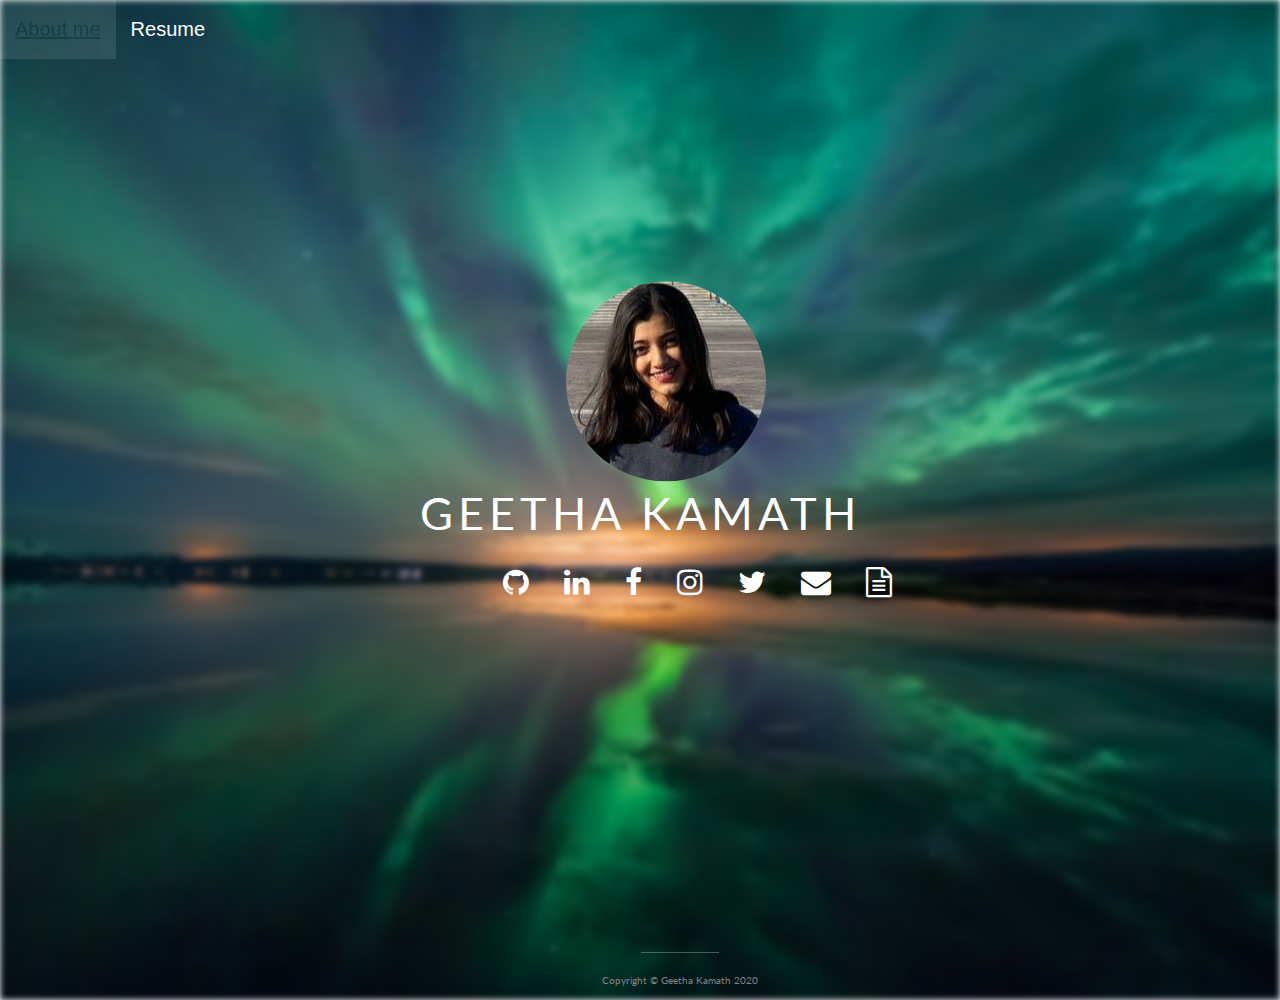
<file: index.html>
<!DOCTYPE html>
<html lang="en">
<head>
    <meta charset="UTF-8">
    <link rel="shortcut icon" href="http://www.yoursite.com/your_favicon.png" type="image/x-icon" />
    <link rel="stylesheet" type="text/css" href="static/home.css">
    <link rel="stylesheet" href="https://maxcdn.bootstrapcdn.com/bootstrap/3.3.7/css/bootstrap.min.css">
    <link rel="stylesheet" type="text/css" href="https://fonts.googleapis.com/css?family=Lato" />
    <link rel="stylesheet" href="https://cdnjs.cloudflare.com/ajax/libs/font-awesome/4.7.0/css/font-awesome.min.css">

    <script src="https://maxcdn.bootstrapcdn.com/bootstrap/3.3.7/js/bootstrap.min.js"></script>
    <title>Geetha Kamath Koteshwar</title>
</head>
<body>
    <div class="bg-image1"></div>
    <div class="navbar2">
        <a href="about.html">About me</a>
        <a href="resume.html">Resume</a> 
    </div>
    <div class="bg-text">
        <div class="circletag"> </div>
        <div>GEETHA KAMATH</div>
        <div class="navbar1">
          <a href="https://github.com/geethakamath18" target="_blank" title="Geetha's Github"><i class="fa fa-github"></i></a>
          <a href=" https://www.linkedin.com/in/geetha-kamath-k/" target="_blank" title="Geetha's LinkedIn"><i class="fa fa-linkedin"></i></a>
          <a href="https://www.facebook.com/geethak18/" target="_blank"  title="Geetha's Facebook"><i class="fa fa-facebook"></i></a>
          <a href="https://www.instagram.com/geethakamath18/" target="_blank"  title="Geetha's Instagram"><i class="fa fa-instagram"></i></a>
          <a href="https://twitter.com/geethakamath18"  target="_blank" title="Geetha's Twitter"><i class="fa fa-twitter"></i></a>
          <a href="mailto:geethakamath18@gmail.com" target="_blank" title="email Geetha"><i class="fa fa-envelope"></i></a>
          <a href="../static/GeethaKamath.pdf" target="_blank" title="resume"><i class="fa fa-file-text-o"></i></a>
        </div>
        
    </div>
<!-- IF YOU'RE READING THIS, WHY ARE YOU IN MY WEBISTE'S CODE? GOT NOTHING BETTER TO DO? REFER ME!-->
<footer>
    <hr>
    <p>Copyright &copy; Geetha Kamath 2020</p>
</footer>
</body>
</html>
</file>
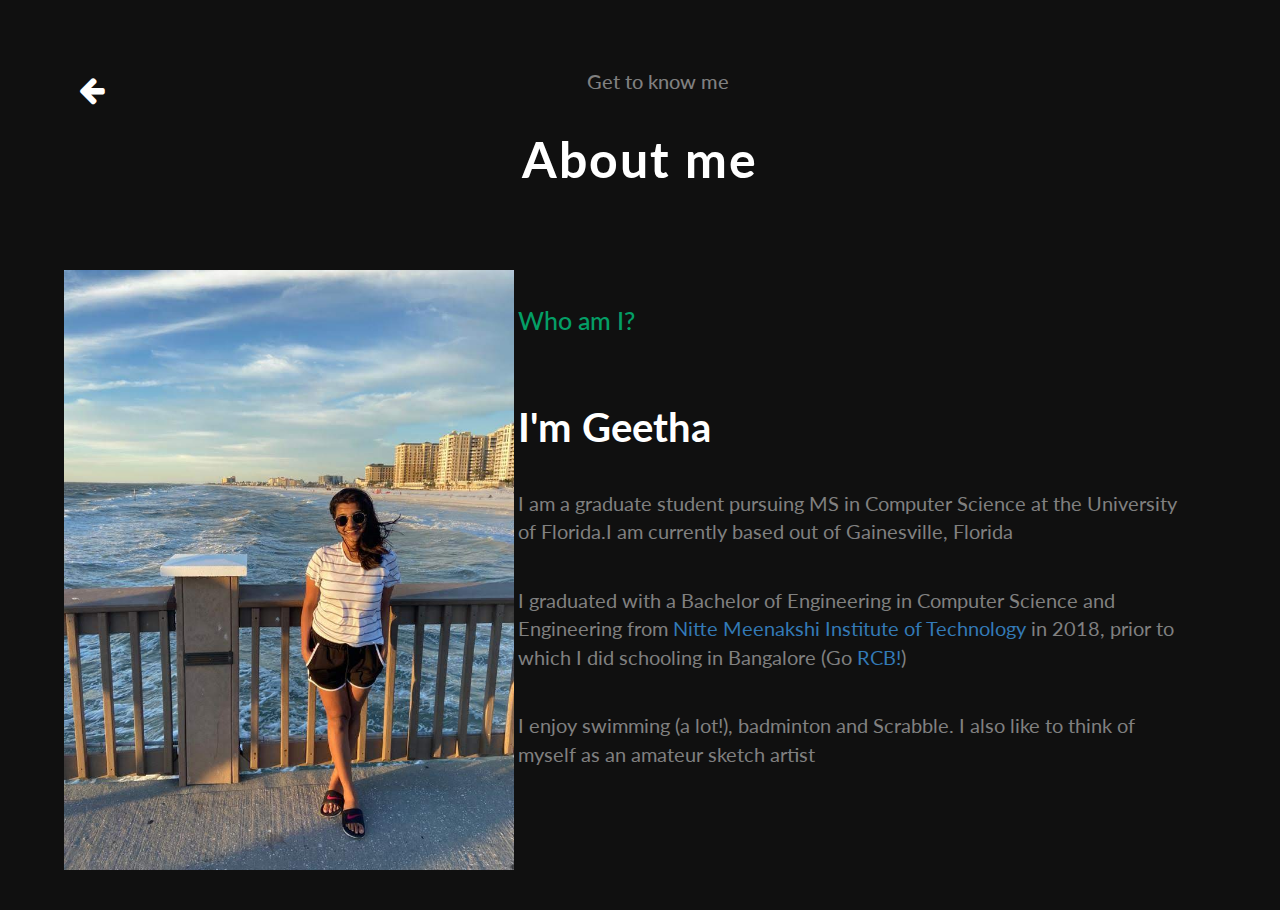
<file: about.html>
<!DOCTYPE html>
<html lang="en">
<head>
    <meta charset="UTF-8">
    <link rel="stylesheet" type="text/css" href="../static/home.css">
    <link rel="stylesheet" href="https://maxcdn.bootstrapcdn.com/bootstrap/3.3.7/css/bootstrap.min.css">
    <link rel="stylesheet" type="text/css" href="https://fonts.googleapis.com/css?family=Lato" />
    <link rel="stylesheet" href="https://cdnjs.cloudflare.com/ajax/libs/font-awesome/4.7.0/css/font-awesome.min.css">

    <script src="https://maxcdn.bootstrapcdn.com/bootstrap/3.3.7/js/bootstrap.min.js"></script>
    <title>Geetha Kamath Koteshwar</title>
</head>
<body class="bg">
    <div class="back">
        <a href="index.html"><i class="fa fa-arrow-left" aria-hidden="true"></i></a>
    </div>
    <img class="a1" src="../static/IMG-20200308-WA0003.jpg"/>
    <h6>Get to know me</h6>
    <h1>About me</h1>
    <div class="c1">
        <h2>Who am I?</h2>
        <h3>I'm Geetha</h3>
        <p>I am a graduate student pursuing MS in Computer Science at the University of Florida.I am currently based out of Gainesville, Florida</p>
        <p>I graduated with a Bachelor of Engineering in Computer Science and Engineering from <a href="https://www.nmit.ac.in/">Nitte Meenakshi Institute of Technology</a> in 2018, prior to which I did schooling in Bangalore (Go <a href="https://www.royalchallengers.com/">RCB!</a>) </p>
        <p>I enjoy swimming (a lot!), badminton and Scrabble. I also like to think of myself as an amateur sketch artist</p>
    </div>
</body>
</html>
</file>
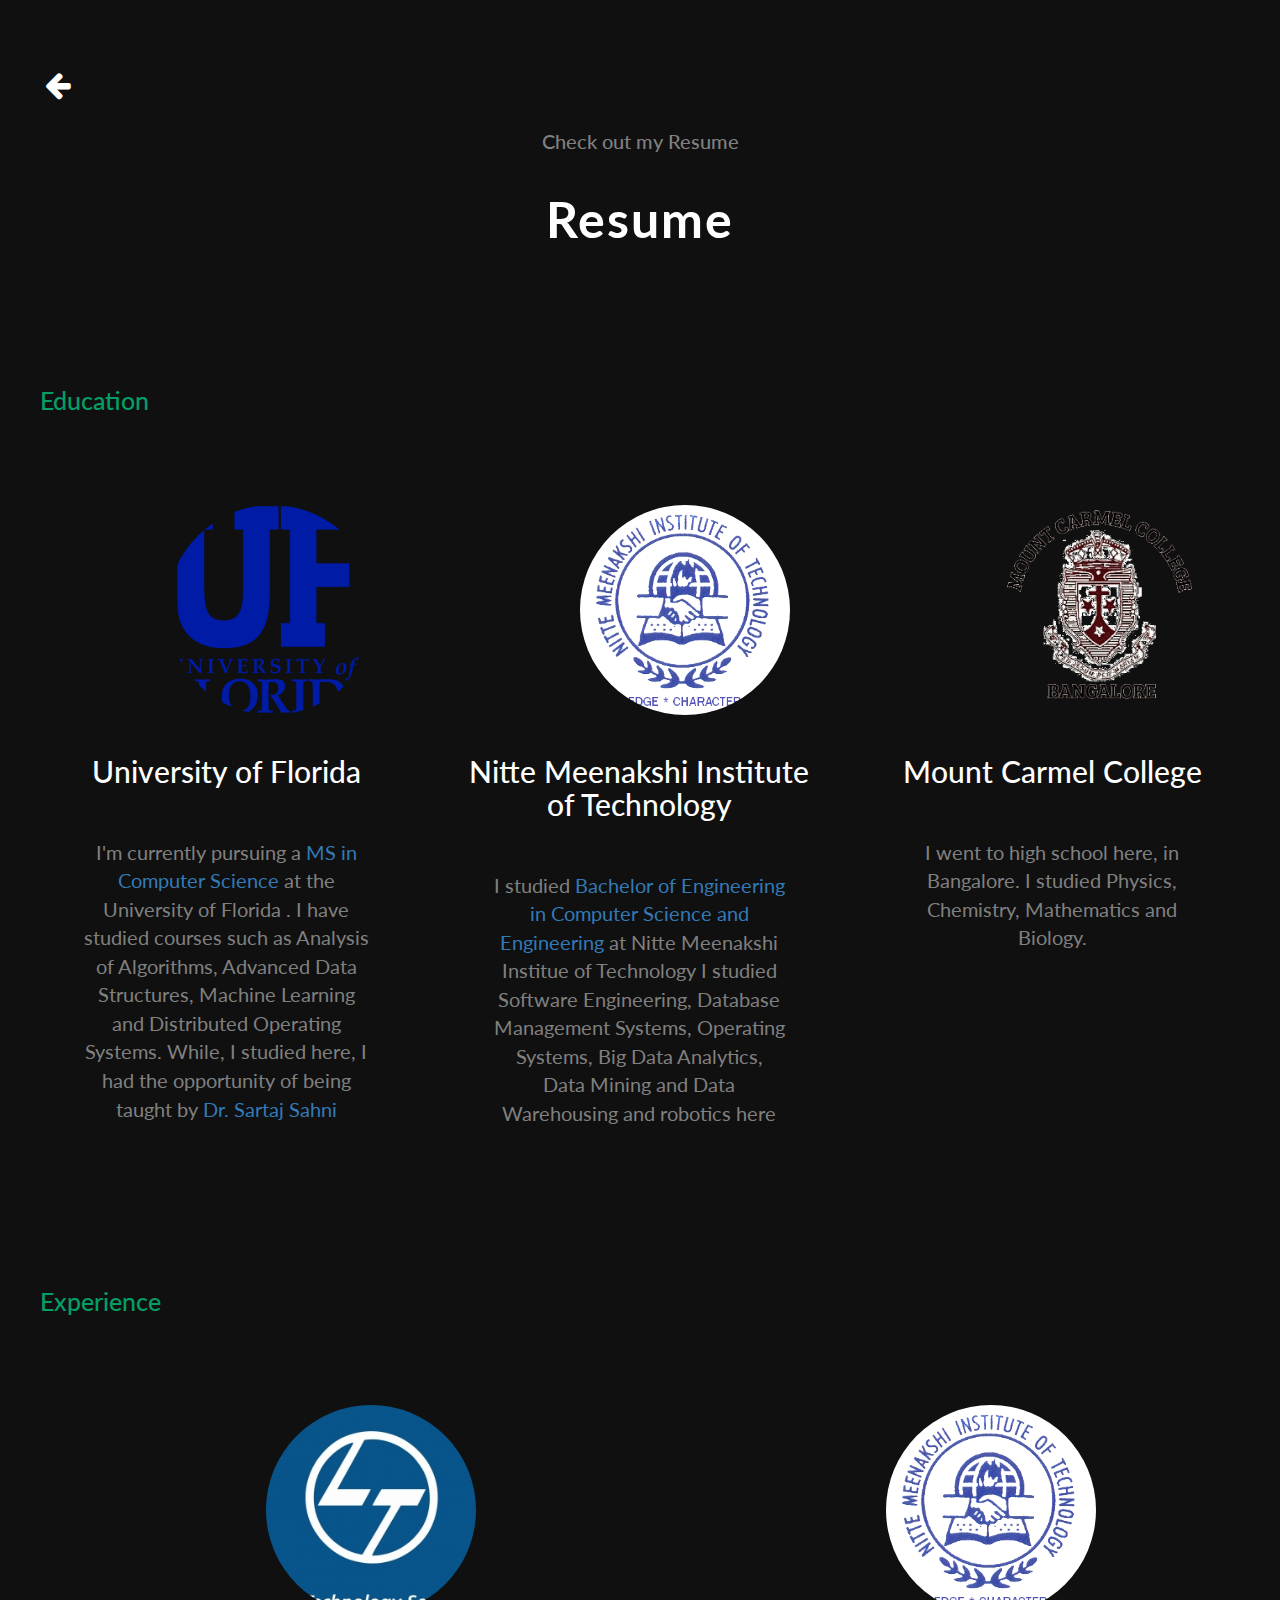
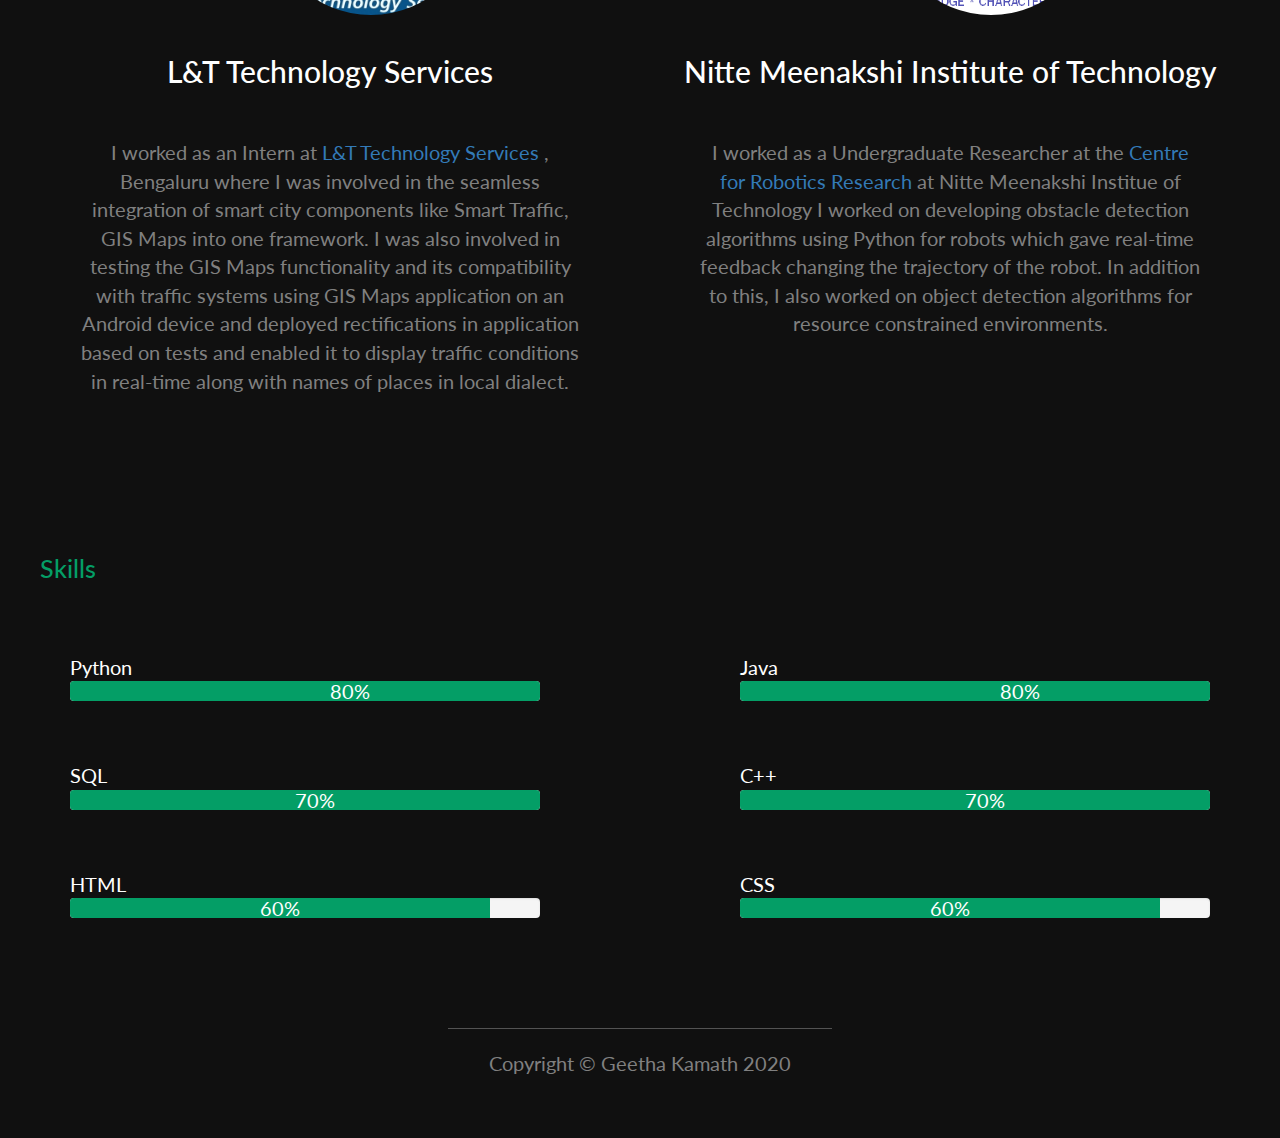
<file: resume.html>
<!DOCTYPE html>
<html lang="en">
    <head>
        <meta charset="UTF-8">
        <link rel="stylesheet" type="text/css" href="static/resume.css">
        <link rel="stylesheet" href="https://maxcdn.bootstrapcdn.com/bootstrap/3.3.7/css/bootstrap.min.css">
        <link rel="stylesheet" type="text/css" href="https://fonts.googleapis.com/css?family=Lato" />
        <link rel="stylesheet" href="https://cdnjs.cloudflare.com/ajax/libs/font-awesome/4.7.0/css/font-awesome.min.css">

        <script src="https://maxcdn.bootstrapcdn.com/bootstrap/3.3.7/js/bootstrap.min.js"></script>
        <title>Geetha Kamath Koteshwar</title>
    </head>
    <body class="bg">
        <div class="back">
            <a href="index.html"><i class="fa fa-arrow-left" aria-hidden="true"></i></a>
        </div>
        <h6>Check out my Resume</h6>
        <h1>Resume</h1>
        <div class="c2">
            <h2>Education </h2>
            <div class="c3">
                <img src="static/UF.png"/>
                <h3>University of Florida</h3>
                <p>I'm currently pursuing a <a href="https://www.cise.ufl.edu/academics/graduate/masters-program/">MS in Computer Science</a> at the University of Florida .
                    I have studied courses such as Analysis of Algorithms, Advanced Data Structures, Machine Learning and Distributed Operating Systems.
                    While, I studied here, I had the opportunity of being taught by <a href="https://en.wikipedia.org/wiki/Sartaj_Sahni">Dr. Sartaj Sahni</a> </p>
            </div>

            <div class="c3">
                    <img src="static/NMIT.png"/>
                    <h3>Nitte Meenakshi Institute of Technology</h3>
                <p>I studied <a href="https://www.nmit.ac.in/department/computer-science-be.html">Bachelor of Engineering in Computer Science and Engineering</a> at Nitte Meenakshi Institue of Technology
                    I studied Software Engineering, Database Management Systems, Operating Systems, Big Data Analytics, Data Mining and Data Warehousing and robotics here </p>
            </div>

            <div class="c3">
                <img src="static/mcc.png"/>
                <h3>Mount Carmel College</h3>
                <p>I went to high school here, in Bangalore. I studied Physics, Chemistry, Mathematics and Biology. </p>
            </div>
        </div>


        <div class="c2">
            <h2>Experience</h2>
            <div class="c4">
                <img src="static/LTTS.jpg"/>
                <h3>L&T Technology Services</h3>
                <p>I worked as an Intern at <a href="https://www.ltts.com/">L&T Technology Services </a>, Bengaluru where I was involved in the seamless integration of smart city components like Smart Traffic, GIS Maps into one framework.
                   I was also involved in testing the GIS Maps functionality and its compatibility with traffic systems using GIS Maps application on an Android device
                    and deployed rectifications in application based on tests and enabled it to display traffic conditions in real-time along with names of places in local dialect.
                </p>
            </div>

            <div class="c4">
                <img src="static/NMIT.png"/>
                <h3>Nitte Meenakshi Institute of Technology</h3>
                <p>I worked as a Undergraduate Researcher at the  <a href="https://www.nmit.ac.in/research/robotics-overview.html">Centre for Robotics Research</a> at Nitte Meenakshi Institue of Technology
                I worked on developing obstacle detection algorithms using Python for robots which gave real-time feedback changing the trajectory of the robot.
                In addition to this, I also worked on object detection algorithms for resource constrained environments.</p>
            </div>
            
        </div>


        <div class="c2">
            <h2>Skills</h2>
            <div class="c5-left">
                Python
                <div class="progress">
                    <div class="progress-bar-python">80%</div>
                </div>
            </div>
            <div class="c5-right">
                Java
                <div class="progress">
                    <div class="progress-bar-java" role="progressbar">80%</div>
                </div>
            </div>
            <div class="c5-left">
                SQL
                <div class="progress">
                    <div class="progress-bar-sql" role="progressbar">70%</div>
                </div>
            </div>
            <div class="c5-right">
                C++
                <div class="progress">
                    <div class="progress-bar-c" role="progressbar">70%</div>
                </div>
            </div>
            <div class="c5-left">
                HTML
                <div class="progress">
                    <div class="progress-bar-html" role="progressbar">60%</div>
                </div>
            </div>
            <div class="c5-right">
                CSS
                <div class="progress">
                    <div class="progress-bar-css" role="progressbar">60%</div>
                </div>
            </div>
        </div>


        <!-- <div class="c2">
            <h2>Projects</h2>
        </div>

        <div id="big-circle" class="circle big">
            <div class="circle one">Project 1</div>
            <div class="circle two">Project 2</div>
            <div class="circle three">Project 3</div>
            <div class="circle four">Project 4</div>
            <div class="circle five">Project 5</div>
            <div class="circle six">Project 6</div>
        </div> -->
    </body>
    
    <footer>
        <hr>
        <p>Copyright &copy; Geetha Kamath 2020</p>
    </footer>
</html>
</file>
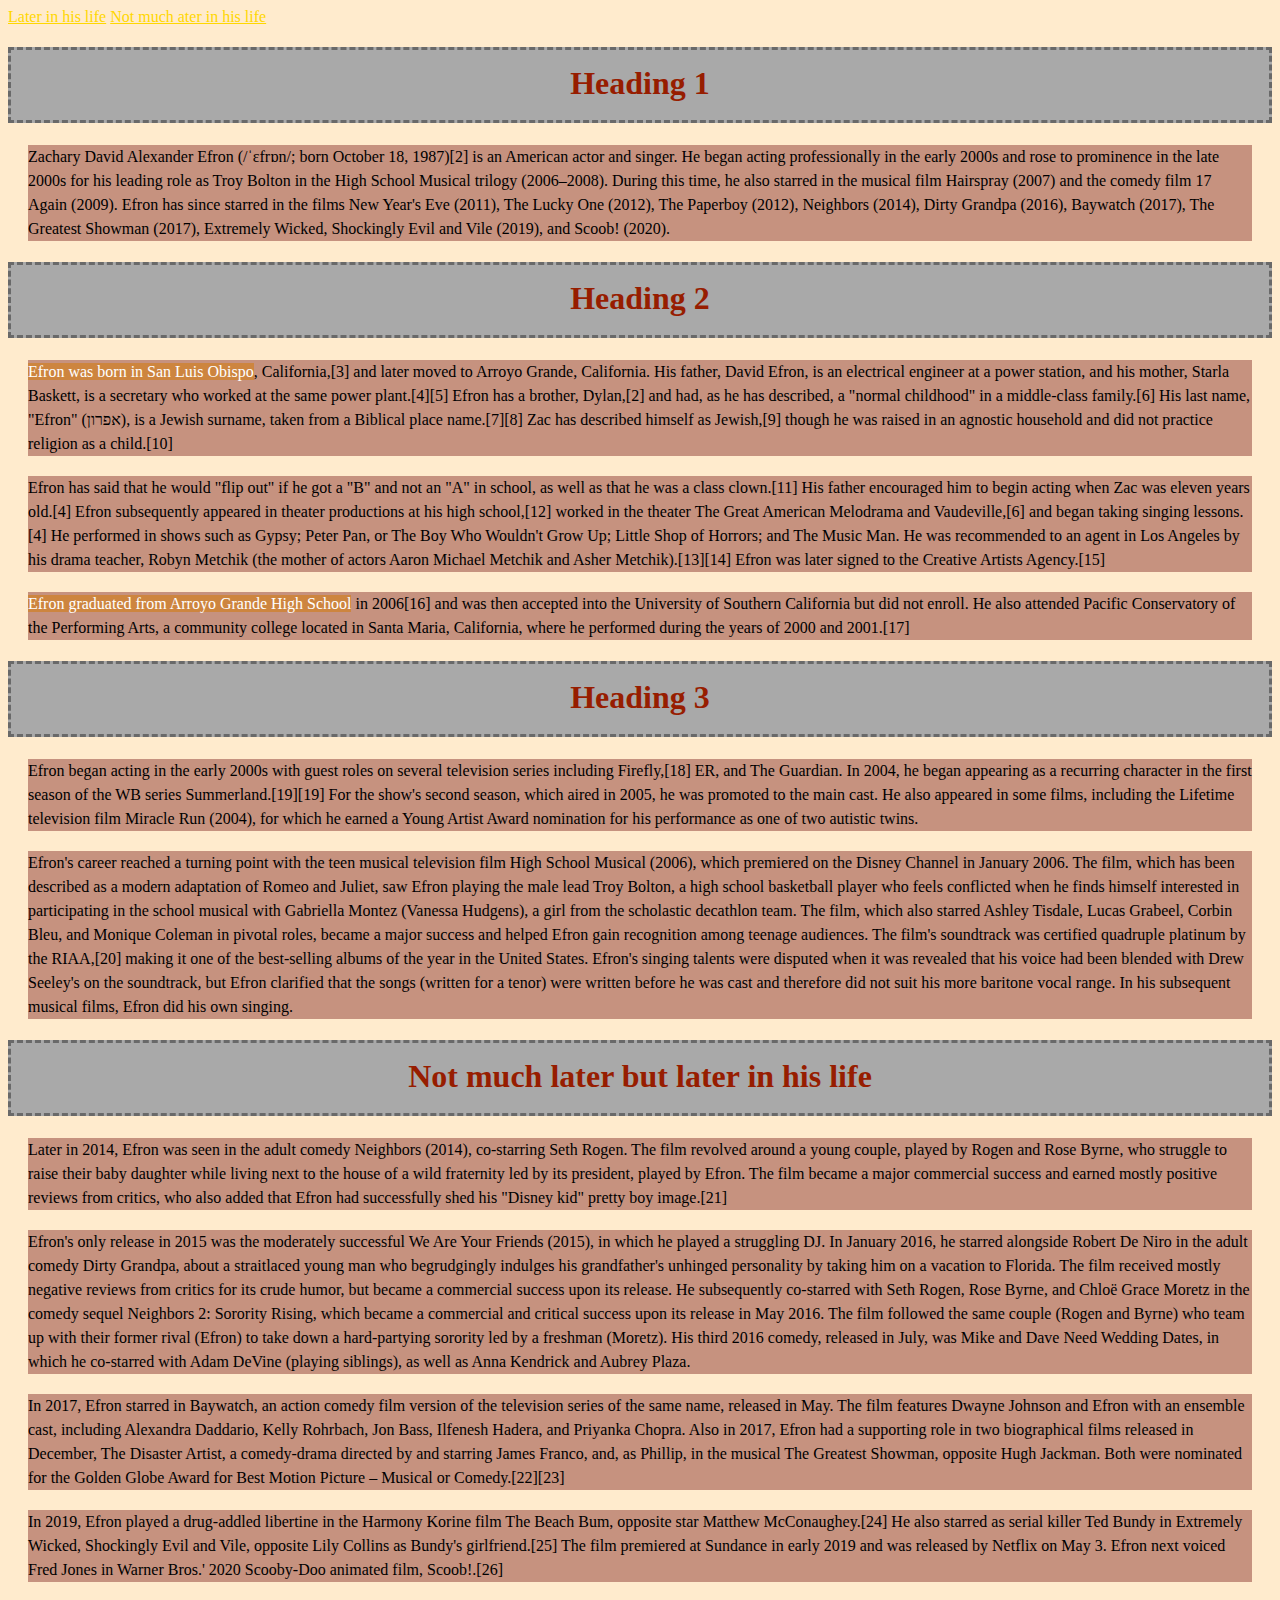
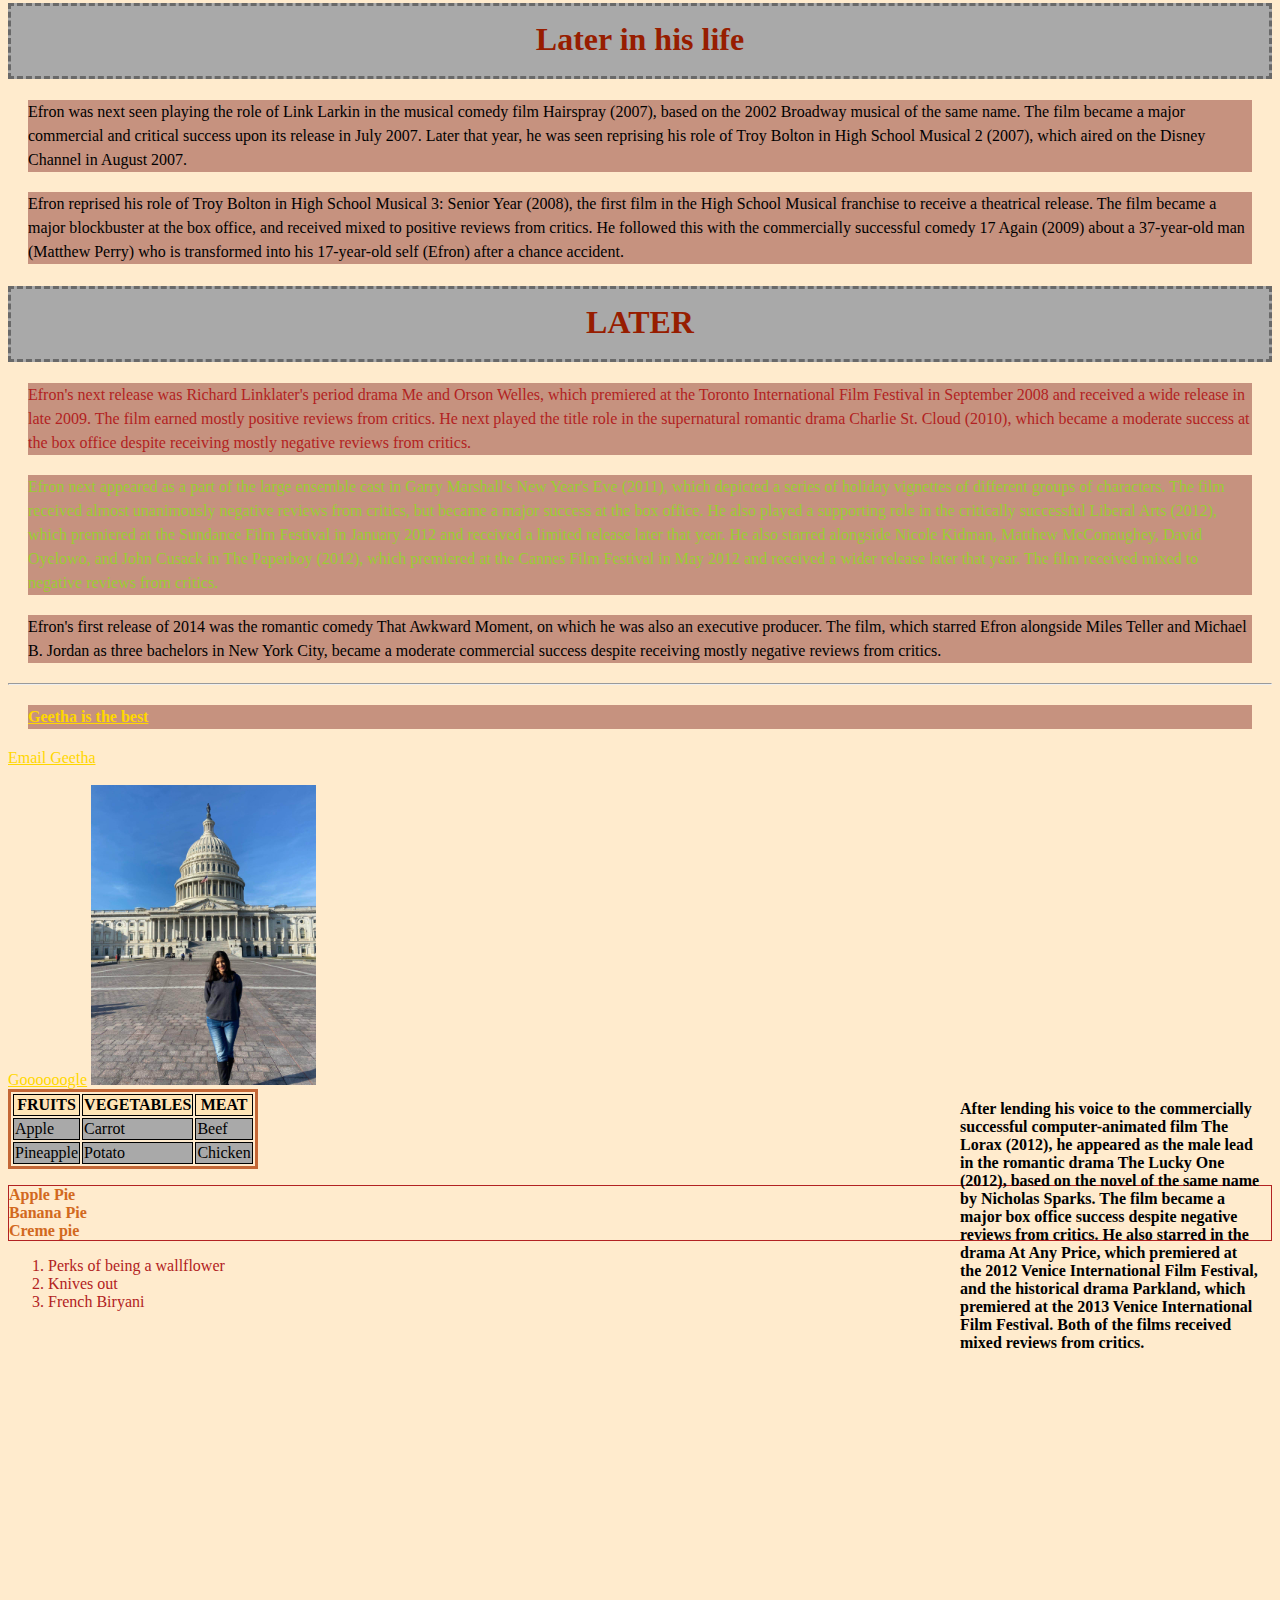
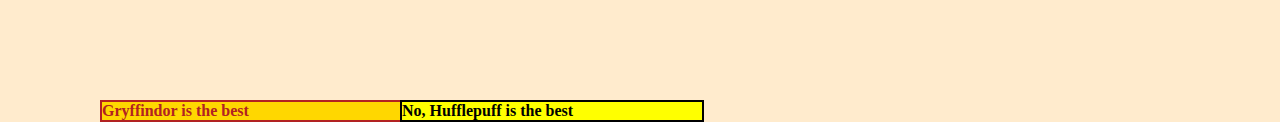
<file: trial.html>
<!DOCTYPE html>
<html lang="en">
<head>
    <title>geethaWORLD</title>
    <link rel="stylesheet" type="text/css" href="trial.css">
</head>
<a href="#later">Later in his life</a>
<a href="#nmlater">Not much ater in his life</a>
<h1>Heading 1</h1>
<p>Zachary David Alexander Efron (/ˈɛfrɒn/; born October 18, 1987)[2] is an American actor and singer. He began acting professionally in the early 2000s and rose to prominence in the late 2000s for his leading role as Troy Bolton in the High School Musical trilogy (2006–2008). During this time, he also starred in the musical film Hairspray (2007) and the comedy film 17 Again (2009). Efron has since starred in the films New Year's Eve (2011), The Lucky One (2012), The Paperboy (2012), Neighbors (2014), Dirty Grandpa (2016), Baywatch (2017), The Greatest Showman (2017), Extremely Wicked, Shockingly Evil and Vile (2019), and Scoob! (2020).</p>

<h1>Heading 2</h1>
<p><span>Efron was born in San Luis Obispo</span>, California,[3] and later moved to Arroyo Grande, California. His father, David Efron, is an electrical engineer at a power station, and his mother, Starla Baskett, is a secretary who worked at the same power plant.[4][5] Efron has a brother, Dylan,[2] and had, as he has described, a "normal childhood" in a middle-class family.[6] His last name, "Efron" (אפרון), is a Jewish surname, taken from a Biblical place name.[7][8] Zac has described himself as Jewish,[9] though he was raised in an agnostic household and did not practice religion as a child.[10]
<p>Efron has said that he would "flip out" if he got a "B" and not an "A" in school, as well as that he was a class clown.[11] His father encouraged him to begin acting when Zac was eleven years old.[4] Efron subsequently appeared in theater productions at his high school,[12] worked in the theater The Great American Melodrama and Vaudeville,[6] and began taking singing lessons.[4] He performed in shows such as Gypsy; Peter Pan, or The Boy Who Wouldn't Grow Up; Little Shop of Horrors; and The Music Man. He was recommended to an agent in Los Angeles by his drama teacher, Robyn Metchik (the mother of actors Aaron Michael Metchik and Asher Metchik).[13][14] Efron was later signed to the Creative Artists Agency.[15]
</p>
<p><span>Efron graduated from Arroyo Grande High School</span> in 2006[16] and was then accepted into the University of Southern California but did not enroll. He also attended Pacific Conservatory of the Performing Arts, a community college located in Santa Maria, California, where he performed during the years of 2000 and 2001.[17]</p>
</p>

<h1>Heading 3</h1>
<p>Efron began acting in the early 2000s with guest roles on several television series including Firefly,[18] ER, and The Guardian. In 2004, he began appearing as a recurring character in the first season of the WB series Summerland.[19][19] For the show's second season, which aired in 2005, he was promoted to the main cast. He also appeared in some films, including the Lifetime television film Miracle Run (2004), for which he earned a Young Artist Award nomination for his performance as one of two autistic twins.</p>
<p>Efron's career reached a turning point with the teen musical television film High School Musical (2006), which premiered on the Disney Channel in January 2006. The film, which has been described as a modern adaptation of Romeo and Juliet, saw Efron playing the male lead Troy Bolton, a high school basketball player who feels conflicted when he finds himself interested in participating in the school musical with Gabriella Montez (Vanessa Hudgens), a girl from the scholastic decathlon team. The film, which also starred Ashley Tisdale, Lucas Grabeel, Corbin Bleu, and Monique Coleman in pivotal roles, became a major success and helped Efron gain recognition among teenage audiences. The film's soundtrack was certified quadruple platinum by the RIAA,[20] making it one of the best-selling albums of the year in the United States. Efron's singing talents were disputed when it was revealed that his voice had been blended with Drew Seeley's on the soundtrack, but Efron clarified that the songs (written for a tenor) were written before he was cast and therefore did not suit his more baritone vocal range. In his subsequent musical films, Efron did his own singing.</p>

<h1><a name="nmlater">Not much later but later in his life</a></h1>
<p>Later in 2014, Efron was seen in the adult comedy Neighbors (2014), co-starring Seth Rogen. The film revolved around a young couple, played by Rogen and Rose Byrne, who struggle to raise their baby daughter while living next to the house of a wild fraternity led by its president, played by Efron. The film became a major commercial success and earned mostly positive reviews from critics, who also added that Efron had successfully shed his "Disney kid" pretty boy image.[21]
<p>Efron's only release in 2015 was the moderately successful We Are Your Friends (2015), in which he played a struggling DJ. In January 2016, he starred alongside Robert De Niro in the adult comedy Dirty Grandpa, about a straitlaced young man who begrudgingly indulges his grandfather's unhinged personality by taking him on a vacation to Florida. The film received mostly negative reviews from critics for its crude humor, but became a commercial success upon its release. He subsequently co-starred with Seth Rogen, Rose Byrne, and Chloë Grace Moretz in the comedy sequel Neighbors 2: Sorority Rising, which became a commercial and critical success upon its release in May 2016. The film followed the same couple (Rogen and Byrne) who team up with their former rival (Efron) to take down a hard-partying sorority led by a freshman (Moretz). His third 2016 comedy, released in July, was Mike and Dave Need Wedding Dates, in which he co-starred with Adam DeVine (playing siblings), as well as Anna Kendrick and Aubrey Plaza.
</p>
<p>In 2017, Efron starred in Baywatch, an action comedy film version of the television series of the same name, released in May. The film features Dwayne Johnson and Efron with an ensemble cast, including Alexandra Daddario, Kelly Rohrbach, Jon Bass, Ilfenesh Hadera, and Priyanka Chopra. Also in 2017, Efron had a supporting role in two biographical films released in December, The Disaster Artist, a comedy-drama directed by and starring James Franco, and, as Phillip, in the musical The Greatest Showman, opposite Hugh Jackman. Both were nominated for the Golden Globe Award for Best Motion Picture – Musical or Comedy.[22][23]
</p>
<p>In 2019, Efron played a drug-addled libertine in the Harmony Korine film The Beach Bum, opposite star Matthew McConaughey.[24] He also starred as serial killer Ted Bundy in Extremely Wicked, Shockingly Evil and Vile, opposite Lily Collins as Bundy's girlfriend.[25] The film premiered at Sundance in early 2019 and was released by Netflix on May 3. Efron next voiced Fred Jones in Warner Bros.' 2020 Scooby-Doo animated film, Scoob!.[26]</p>
</p>

<h1>Later in his life</h1>
<p>Efron was next seen playing the role of Link Larkin in the musical comedy film Hairspray (2007), based on the 2002 Broadway musical of the same name. The film became a major commercial and critical success upon its release in July 2007. Later that year, he was seen reprising his role of Troy Bolton in High School Musical 2 (2007), which aired on the Disney Channel in August 2007.</p>
<p>Efron reprised his role of Troy Bolton in High School Musical 3: Senior Year (2008), the first film in the High School Musical franchise to receive a theatrical release. The film became a major blockbuster at the box office, and received mixed to positive reviews from critics. He followed this with the commercially successful comedy 17 Again (2009) about a 37-year-old man (Matthew Perry) who is transformed into his 17-year-old self (Efron) after a chance accident.</p>

<h1><a name="later"></a>LATER</h1>
<p class="redText">Efron's next release was Richard Linklater's period drama Me and Orson Welles, which premiered at the Toronto International Film Festival in September 2008 and received a wide release in late 2009. The film earned mostly positive reviews from critics. He next played the title role in the supernatural romantic drama Charlie St. Cloud (2010), which became a moderate success at the box office despite receiving mostly negative reviews from critics.</p>

<p class="greenText">Efron next appeared as a part of the large ensemble cast in Garry Marshall's New Year's Eve (2011), which depicted a series of holiday vignettes of different groups of characters. The film received almost unanimously negative reviews from critics, but became a major success at the box office. He also played a supporting role in the critically successful Liberal Arts (2012), which premiered at the Sundance Film Festival in January 2012 and received a limited release later that year. He also starred alongside Nicole Kidman, Matthew McConaughey, David Oyelowo, and John Cusack in The Paperboy (2012), which premiered at the Cannes Film Festival in May 2012 and received a wider release later that year. The film received mixed to negative reviews from critics.</p>

<div>After lending his voice to the commercially successful computer-animated film The Lorax (2012), he appeared as the male lead in the romantic drama The Lucky One (2012), based on the novel of the same name by Nicholas Sparks. The film became a major box office success despite negative reviews from critics. He also starred in the drama At Any Price, which premiered at the 2012 Venice International Film Festival, and the historical drama Parkland, which premiered at the 2013 Venice International Film Festival. Both of the films received mixed reviews from critics.</div>

<p>Efron's first release of 2014 was the romantic comedy That Awkward Moment, on which he was also an executive producer. The film, which starred Efron alongside Miles Teller and Michael B. Jordan as three bachelors in New York City, became a moderate commercial success despite receiving mostly negative reviews from critics.</p>
<hr />
<p><strong><a href="http://google.com">Geetha is the best</a></strong></p>
<a href="mailto:geethakamath18@gmail.com">Email Geetha</a><br />
<br /><a href="http://google.com" title="Good search engine">Goooooogle</a>
<a href="https://www.linkedin.com/in/geetha-kamath-k/" title="Geetha's LinkedIn"><img src="../static/geetha.jpg" height="300"/></a>

<table>
    <tr>
        <th>FRUITS</th>
        <th>VEGETABLES</th>
        <th>MEAT</th>
    </tr>
    <tr>
        <td>Apple</td>
        <td>Carrot</td>
        <td>Beef</td>
    </tr>
    <tr>
        <td>Pineapple</td>
        <td>Potato</td>
        <td>Chicken</td>
    </tr>
</table>

<ul>
    <li>Apple Pie</li>
    <li>Banana Pie</li>
    <li>Creme pie</li>
</ul>

<ol>
    <li>Perks of being a wallflower</li>
    <li>Knives out</li>
    <li>French Biryani</li>
</ol>
<div id="gryffindor">Gryffindor is the best</div>
<div id="hufflepuff">No, Hufflepuff is the best</div>
</body>
</html>
</file>
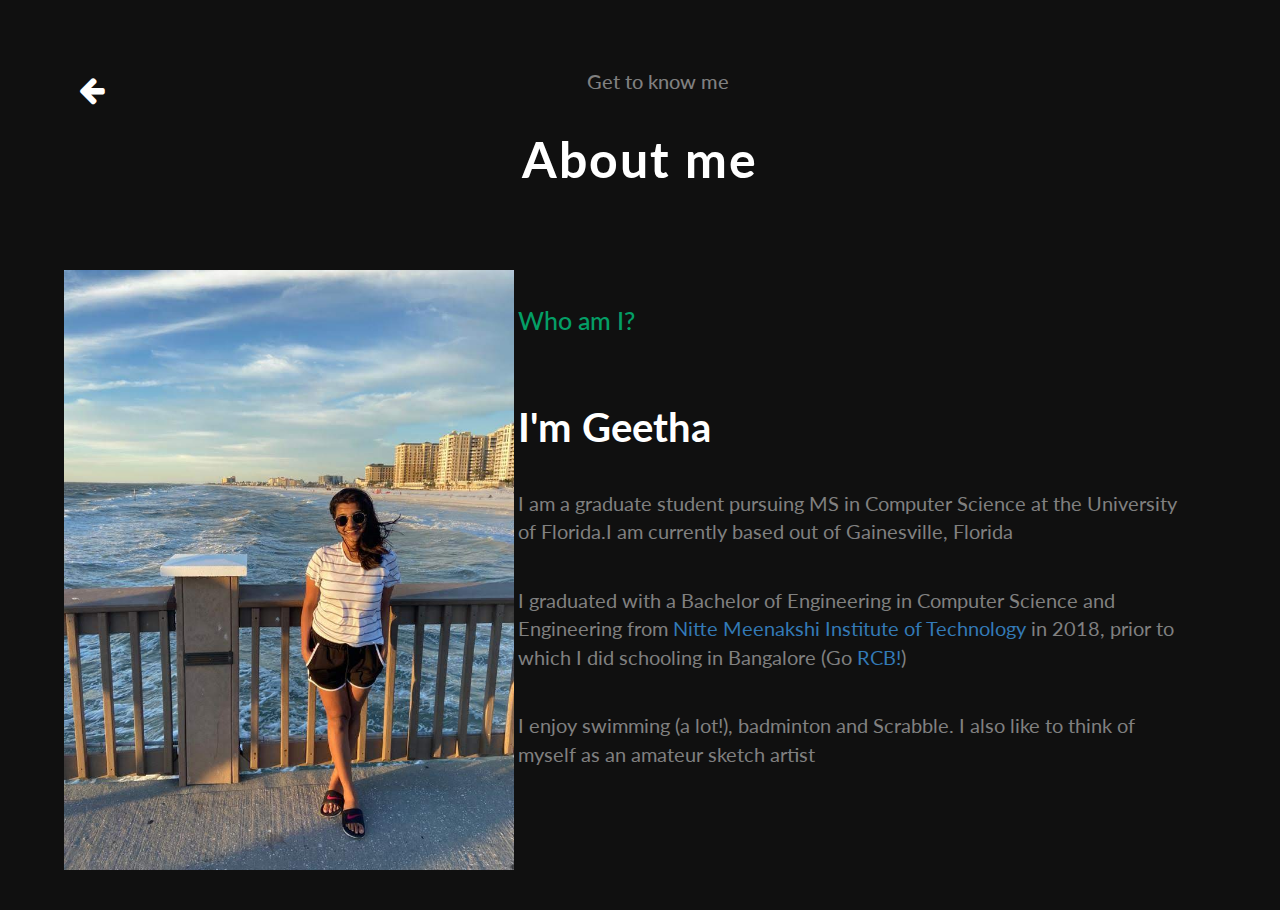
<file: templates/about.html>
<!DOCTYPE html>
<html lang="en">
<head>
    <meta charset="UTF-8">
    <link rel="stylesheet" type="text/css" href="../static/home.css">
    <link rel="stylesheet" href="https://maxcdn.bootstrapcdn.com/bootstrap/3.3.7/css/bootstrap.min.css">
    <link rel="stylesheet" type="text/css" href="https://fonts.googleapis.com/css?family=Lato" />
    <link rel="stylesheet" href="https://cdnjs.cloudflare.com/ajax/libs/font-awesome/4.7.0/css/font-awesome.min.css">

    <script src="https://maxcdn.bootstrapcdn.com/bootstrap/3.3.7/js/bootstrap.min.js"></script>
    <title>Geetha Kamath Koteshwar</title>
</head>
<body class="bg">
    <div class="back">
        <a href="homepage.html"><i class="fa fa-arrow-left" aria-hidden="true"></i></a>
    </div>
    <img class="a1" src="../static/IMG-20200308-WA0003.jpg"/>
    <h6>Get to know me</h6>
    <h1>About me</h1>
    <div class="c1">
        <h2>Who am I?</h2>
        <h3>I'm Geetha</h3>
        <p>I am a graduate student pursuing MS in Computer Science at the University of Florida.I am currently based out of Gainesville, Florida</p>
        <p>I graduated with a Bachelor of Engineering in Computer Science and Engineering from <a href="https://www.nmit.ac.in/">Nitte Meenakshi Institute of Technology</a> in 2018, prior to which I did schooling in Bangalore (Go <a href="https://www.royalchallengers.com/">RCB!</a>) </p>
        <p>I enjoy swimming (a lot!), badminton and Scrabble. I also like to think of myself as an amateur sketch artist</p>
    </div>
</body>
</html>
</file>
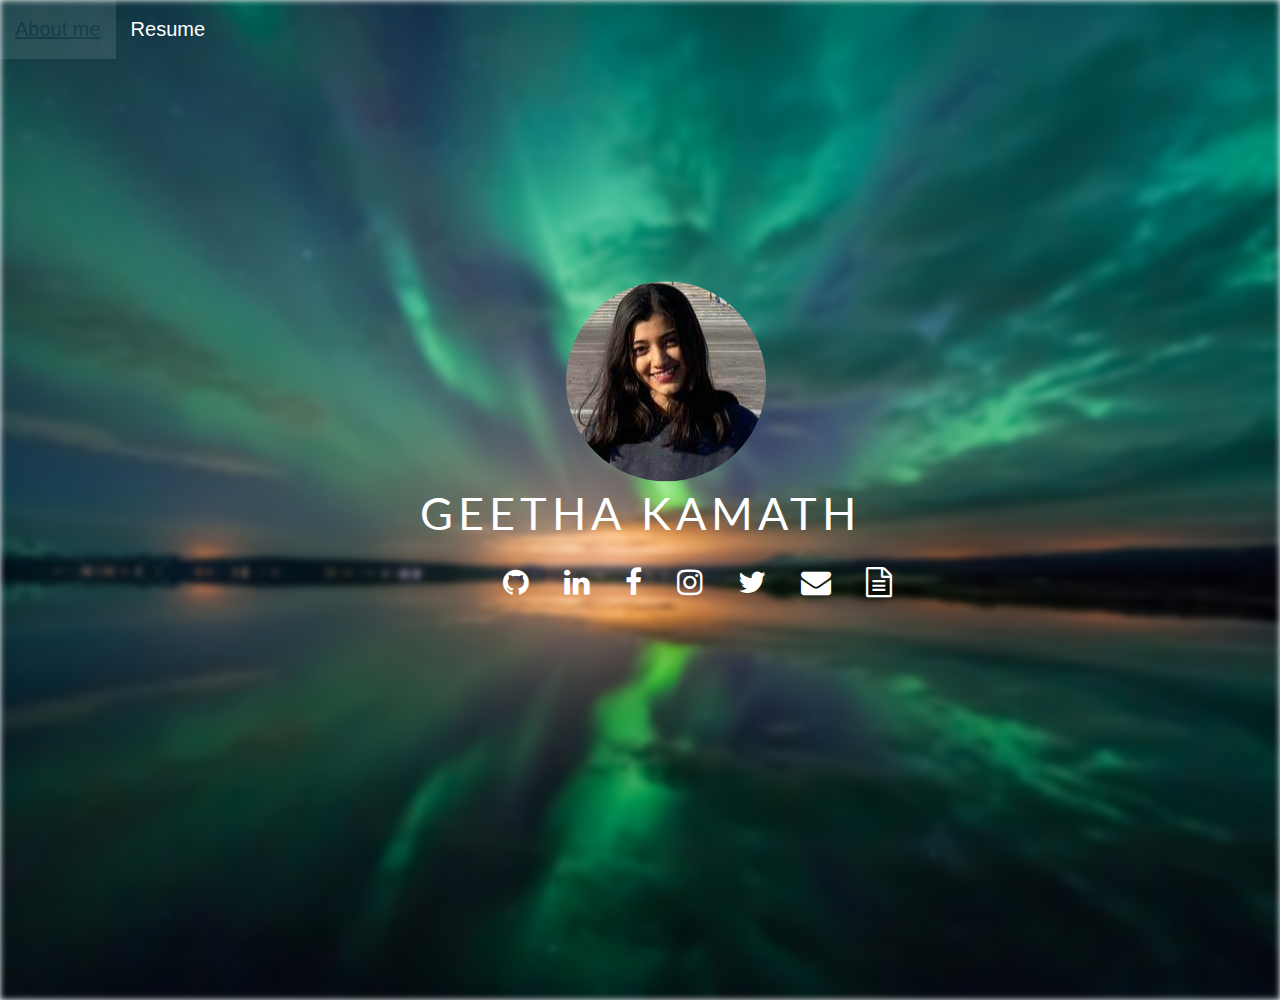
<file: templates/homepage.html>
<!DOCTYPE html>
<html lang="en">
<head>
    <meta charset="UTF-8">
    <link rel="shortcut icon" href="http://www.yoursite.com/your_favicon.png" type="image/x-icon" />
    <link rel="stylesheet" type="text/css" href="../static/home.css">
    <link rel="stylesheet" href="https://maxcdn.bootstrapcdn.com/bootstrap/3.3.7/css/bootstrap.min.css">
    <link rel="stylesheet" type="text/css" href="https://fonts.googleapis.com/css?family=Lato" />
    <link rel="stylesheet" href="https://cdnjs.cloudflare.com/ajax/libs/font-awesome/4.7.0/css/font-awesome.min.css">

    <script src="https://maxcdn.bootstrapcdn.com/bootstrap/3.3.7/js/bootstrap.min.js"></script>
    <title>Geetha Kamath Koteshwar</title>
</head>
<body>
    <div class="bg-image1"></div>
    <div class="navbar2">
        <a href="about.html">About me</a>
        <a href="resume.html">Resume</a>
    </div>
    <div class="bg-text">
        <div class="circletag"> </div>
        <div>GEETHA KAMATH</div>
        <div class="navbar1">
          <a href="https://github.com/geethakamath18" target="_blank" title="Geetha's Github"><i class="fa fa-github"></i></a>
          <a href=" https://www.linkedin.com/in/geetha-kamath-k/" target="_blank" title="Geetha's LinkedIn"><i class="fa fa-linkedin"></i></a>
          <a href="https://www.facebook.com/geethak18/" target="_blank"  title="Geetha's Facebook"><i class="fa fa-facebook"></i></a>
          <a href="https://www.instagram.com/geethakamath18/" target="_blank"  title="Geetha's Instagram"><i class="fa fa-instagram"></i></a>
          <a href="https://twitter.com/geethakamath18"  target="_blank" title="Geetha's Twitter"><i class="fa fa-twitter"></i></a>
          <a href="mailto:geethakamath18@gmail.com" target="_blank" title="email Geetha"><i class="fa fa-envelope"></i></a>
          <a href="../static/GeethaKamath.pdf" target="_blank" title="Resume"><i class="fa fa-file-text-o"></i></a>
        </div>
    </div>
<!-- IF YOU'RE READING THIS, WHY ARE YOU IN MY WEBISTE'S CODE? GOT NOTHING BETTER TO DO? REFER ME!-->

</body>
</html>
</file>
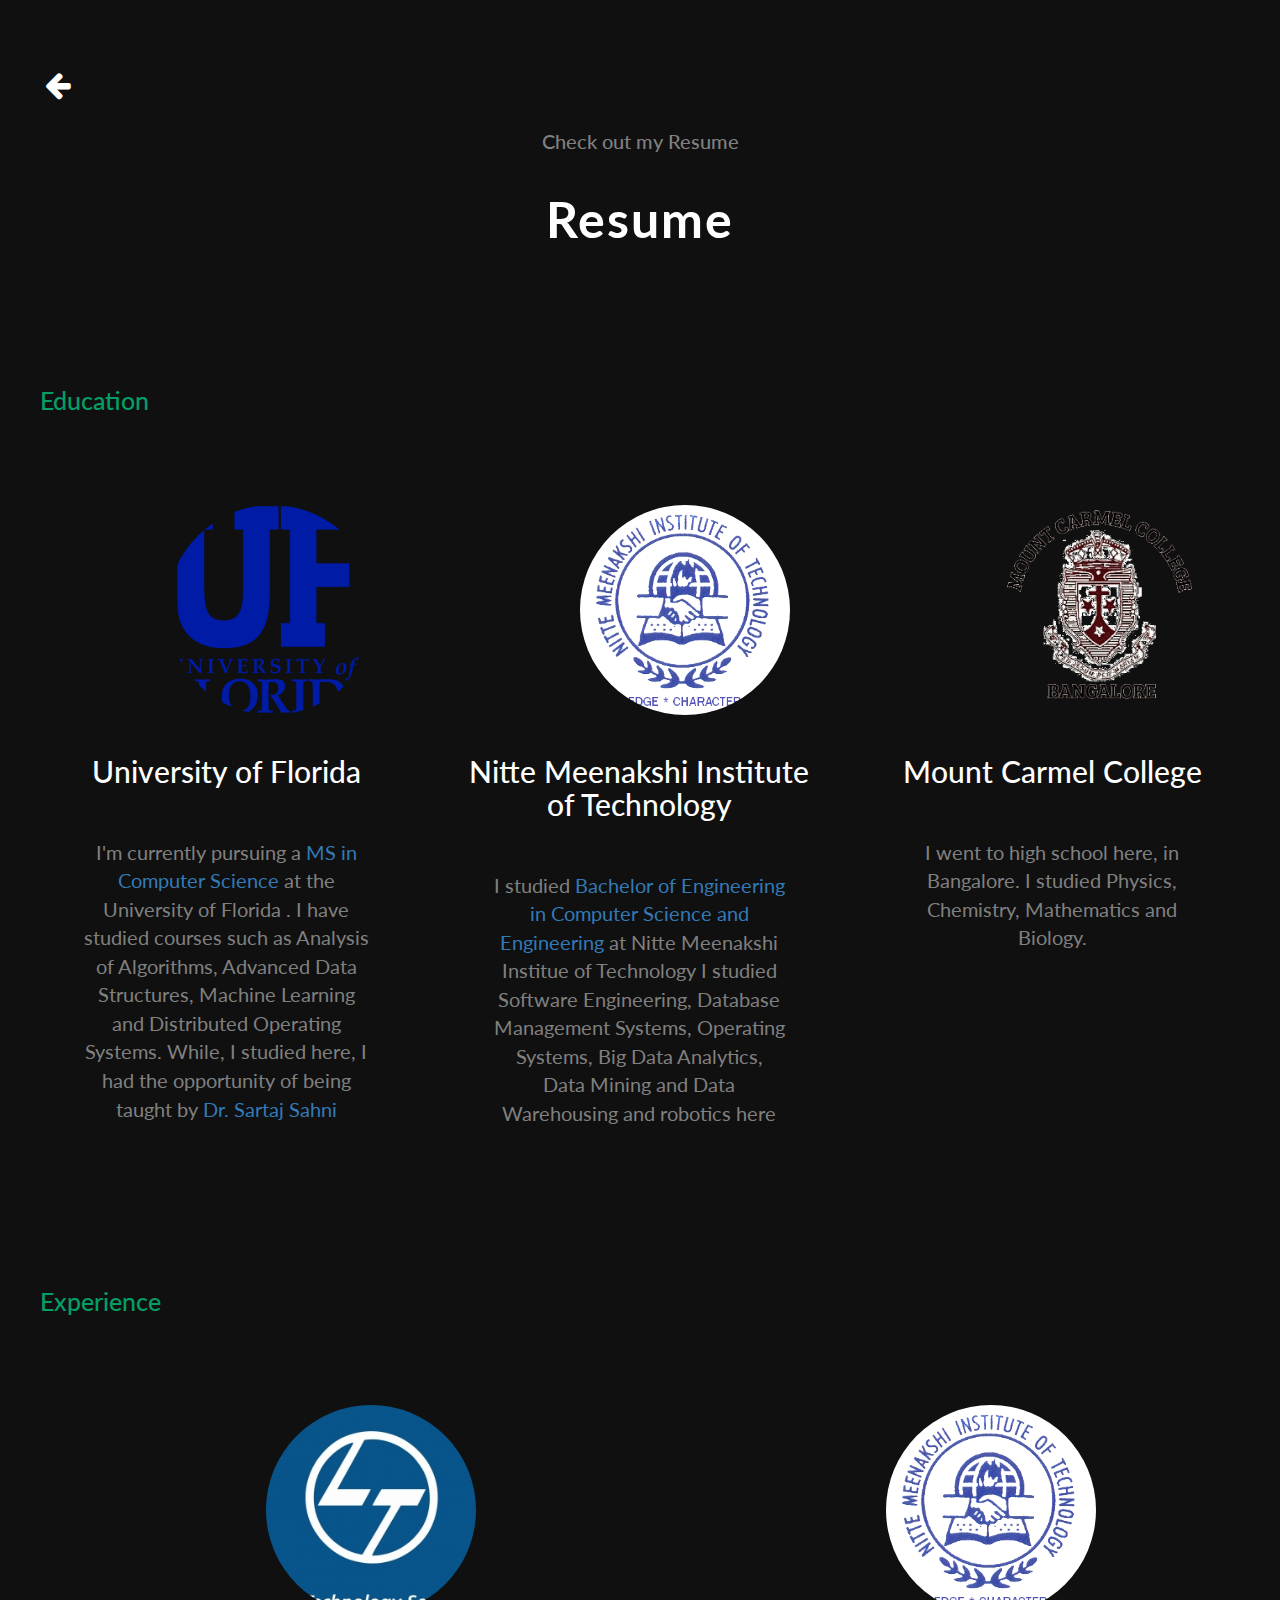
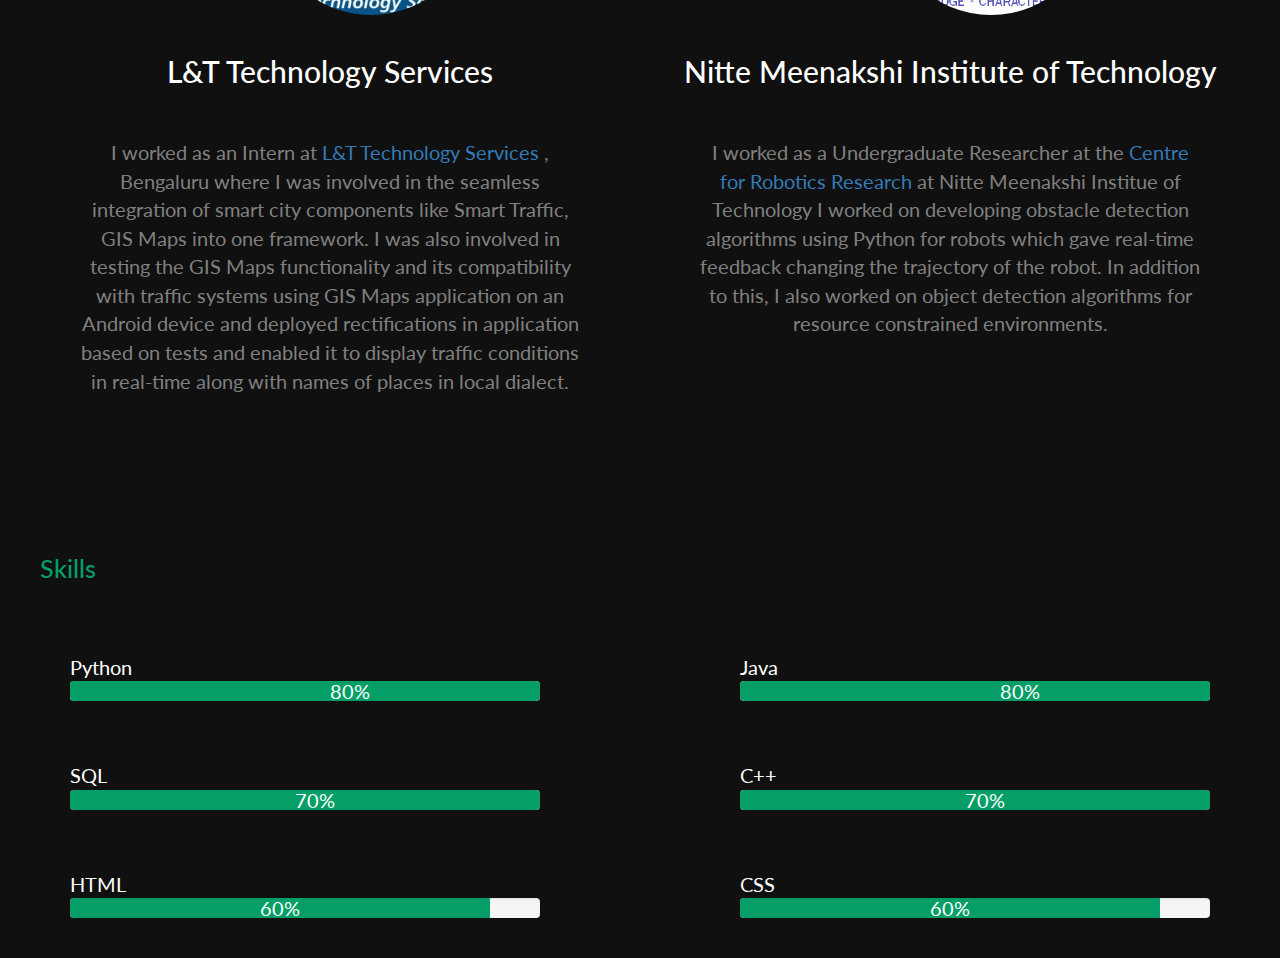
<file: templates/resume.html>
<!DOCTYPE html>
<html lang="en">
    <head>
        <meta charset="UTF-8">
        <link rel="stylesheet" type="text/css" href="../static/resume.css">
        <link rel="stylesheet" href="https://maxcdn.bootstrapcdn.com/bootstrap/3.3.7/css/bootstrap.min.css">
        <link rel="stylesheet" type="text/css" href="https://fonts.googleapis.com/css?family=Lato" />
        <link rel="stylesheet" href="https://cdnjs.cloudflare.com/ajax/libs/font-awesome/4.7.0/css/font-awesome.min.css">

        <script src="https://maxcdn.bootstrapcdn.com/bootstrap/3.3.7/js/bootstrap.min.js"></script>
        <title>Geetha Kamath Koteshwar</title>
    </head>
    <body class="bg">
        <div class="back">
            <a href="homepage.html"><i class="fa fa-arrow-left" aria-hidden="true"></i></a>
        </div>
        <h6>Check out my Resume</h6>
        <h1>Resume</h1>
        <div class="c2">
            <h2>Education </h2>
            <div class="c3">
                <img src="../static/UF.png"/>
                <h3>University of Florida</h3>
                <p>I'm currently pursuing a <a href="https://www.cise.ufl.edu/academics/graduate/masters-program/">MS in Computer Science</a> at the University of Florida .
                    I have studied courses such as Analysis of Algorithms, Advanced Data Structures, Machine Learning and Distributed Operating Systems.
                    While, I studied here, I had the opportunity of being taught by <a href="https://en.wikipedia.org/wiki/Sartaj_Sahni">Dr. Sartaj Sahni</a> </p>
            </div>

            <div class="c3">
                    <img src="../static/NMIT.png"/>
                    <h3>Nitte Meenakshi Institute of Technology</h3>
                <p>I studied <a href="https://www.nmit.ac.in/department/computer-science-be.html">Bachelor of Engineering in Computer Science and Engineering</a> at Nitte Meenakshi Institue of Technology
                    I studied Software Engineering, Database Management Systems, Operating Systems, Big Data Analytics, Data Mining and Data Warehousing and robotics here </p>
            </div>

            <div class="c3">
                <img src="../static/mcc.png"/>
                <h3>Mount Carmel College</h3>
                <p>I went to high school here, in Bangalore. I studied Physics, Chemistry, Mathematics and Biology. </p>
            </div>
        </div>
        <div class="c2">
            <h2>Experience</h2>
            <div class="c4">
                <img src="../static/LTTS.jpg"/>
                <h3>L&T Technology Services</h3>
                <p>I worked as an Intern at <a href="https://www.ltts.com/">L&T Technology Services </a>, Bengaluru where I was involved in the seamless integration of smart city components like Smart Traffic, GIS Maps into one framework.
                   I was also involved in testing the GIS Maps functionality and its compatibility with traffic systems using GIS Maps application on an Android device
                    and deployed rectifications in application based on tests and enabled it to display traffic conditions in real-time along with names of places in local dialect.
                </p>
            </div>

            <div class="c4">
                <img src="../static/NMIT.png"/>
                <h3>Nitte Meenakshi Institute of Technology</h3>
                <p>I worked as a Undergraduate Researcher at the  <a href="https://www.nmit.ac.in/research/robotics-overview.html">Centre for Robotics Research</a> at Nitte Meenakshi Institue of Technology
                I worked on developing obstacle detection algorithms using Python for robots which gave real-time feedback changing the trajectory of the robot.
                In addition to this, I also worked on object detection algorithms for resource constrained environments.</p>
            </div>
            
        </div>


        <div class="c2">
            <h2>Skills</h2>
            <div class="c5-left">
                Python
                <div class="progress">
                    <div class="progress-bar-python">80%</div>
                </div>
            </div>
            <div class="c5-right">
                Java
                <div class="progress">
                    <div class="progress-bar-java" role="progressbar">80%</div>
                </div>
            </div>
            <div class="c5-left">
                SQL
                <div class="progress">
                    <div class="progress-bar-sql" role="progressbar">70%</div>
                </div>
            </div>
            <div class="c5-right">
                C++
                <div class="progress">
                    <div class="progress-bar-c" role="progressbar">70%</div>
                </div>
            </div>
            <div class="c5-left">
                HTML
                <div class="progress">
                    <div class="progress-bar-html" role="progressbar">60%</div>
                </div>
            </div>
            <div class="c5-right">
                CSS
                <div class="progress">
                    <div class="progress-bar-css" role="progressbar">60%</div>
                </div>
            </div>
        </div>
    </body>
</html>
</file>
<file: static/home.css>
body, html {
  height: 100%;
}

* {
  box-sizing: border-box;
}

.bg-image1 {
  background-image: url("aurora.jpg");
  filter: blur(3px);
  -webkit-filter: blur(3px);
  height: 1000px;
  background-position: center;
  background-repeat: no-repeat;
  background-size: cover;
}
tr {
  transform: scale(1);
}
td {
  position: absolute;
  top:0;
  right:0
}
/* Position text in the middle of the page/image */
.bg-text {
  color: white;
  font-weight: normal;
  position: absolute;
  top: 50%;
  left: 50%;
  transform: translate(-50%, -50%);
  z-index: 2;
  width: 75%;
  padding: 20px;
  text-align: center;
  font-family: Lato;
  font-size: 45px;
  letter-spacing: 5px;
}
span
{
  background: -webkit-linear-gradient(white, #38495a);
  /* -webkit-background-clip: text; */
  -webkit-text-fill-color: transparent
}

.circletag {
  display: block;
  width: 200px;
  height: 200px;
  /*top: 23%;*/
  /*left: 44%;*/
  align-content: center;
  position: relative;
  left: 42%;
  /*-moz-border-radius: 20px;*/
  /*-webkit-border-radius: 20px;*/
  border-radius: 100%;
  background: #E6E7ED url("geetha.jpg") no-repeat 60% 63%;
}

.navbar1 {
  width: 75%;
  background-color:transparent;
  overflow: auto;
  position: relative;
  left: 33.5%;
}

.navbar1 a
{
  float: left;
  text-align: center;
  padding: 15px;
  color: white;
  text-decoration: none;
  font-size: 30px;
}

.navbar1 a:hover
{
  background-color: white;
  opacity: 0.1;
}

navbar1 a:active
{
  float: left;
  text-align: center;
  padding: 15px;
  color: white;
  text-decoration: none;
  font-size: 30px;

}

/*.active {*/
/*  background-color: #4CAF50;*/
/*}*/

.container
{
  position: relative;
  background-color: rgb(56,56,56);
  /*width: 100%;*/
  text-align: center;
  font-family: Lato;
  font-size: 30px;
  color: white;
}

.navbar2
{
  position: absolute;
  top: 0px;
  left: 0px;
  background-color: transparent;
  color: white;
}

.navbar2 a {
  float: left;
  text-align: center;
  padding: 15px;
  color: white;
  text-decoration: none;
  font-size: 20px;
}

.navbar2 a:hover {
  background-color: white;
    opacity: 0.1;
}

.a1
{
  position: absolute;
  /*alignment: left;*/
  left: 5%;
  top: 30%;
  height: 600px;
  /*padding: 20px;*/
  /*height: 600px;*/
  /*border: 2px white;*/

}

.c1
{
  position: absolute;
  left: 35%;
  width: 60%;
  padding-top: 30px;
  padding-left: 50px;
}

.c1 h2
{
  position: center;
  width: inherit;
  padding: 60px 20px 20px;
  font-size: 25px;
  font-family: Lato;
  color: rgb(4,158,102);
  text-align: left;

}

.c1 p
{
  position: relative;
  padding: 10px 20px 20px;
  font-family: Lato;
  color: gray;
  font-size: 20px;
}

.c1 h3
{
  position: relative;
  padding: 30px 20px 20px;
  font-family: Lato;
  color: white;
  font-weight:bold;
  font-size: 40px;
}
.c2
{
  position: relative;
  padding: 50px 20px 20px;
  /*padding: 60px 30px 30px;*/
  width: 100%;
}

.c2 h2
{
  width: inherit;
  /*padding-bottom: 50px;*/
  font-size: 25px;
  font-family: Lato;
  color: rgb(4,158,102);
  text-align: left;
  position: absolute;

}
.c3
{
  position: relative;
  width: 33.3%;
  float: left;
  padding-left: 30px;
  padding-right: 30px;
  padding-top: 40px;
  /*text-align: center;*/
  /*color: gray;*/
  /*font-family: Lato;*/
  /*font-size: 20px;*/
}

.c3 img
{
  display: block;
  width: 300px;
  height: 300px;
  border: white;
  position: relative;
  text-align: center;
  border-radius: 100%;
    /*background: #E6E7ED no-repeat;*/
  padding: 20px 20px 20px;

}

.c3 p
{
  position: relative;
  text-align: center;
  color: gray;
  font-family: Lato;
  font-size: 20px;
  width: inherit;
  padding: inherit;
}

.c3 h3
{
  text-align: center;
  color: white;
  font-family: Lato;
  font-size: 30px;

}

.bg
{
  background-color: rgb(16,16,16);
}

.bg h6
{
  position: center;
  width: 100%;
  padding: 60px 20px 20px;
  font-size: 20px;
  font-family: Lato;
  color: gray;
  text-align: center;
}


.bg h1
{
  position: center;
  width: 100%;
  top: 50px;
  font-size: 50px;
  font-weight: bold;
  letter-spacing: 2px;
  font-family: Lato;
  color: white;
  text-align: center;
}

.back
{
  width: 15%;
  background-color:transparent;
  position: relative;
  left: 5%;
  top: 5%;
}

.back a {
  float: left;
  text-align: center;
  padding: 15px;
  color: white;
  text-decoration: none;
  font-size: 30px;
}

.back a:hover {
  background-color: white;
  opacity: 0.1;
}

footer
{
  /* position: relative; */
  position: absolute;
  top: 98%;
  left: 47%;
  overflow: hidden;
  font-family: Lato;
  font-size: 10px;
  text-align: center;
  color: gray;
  /* padding-bottom: 50px; */
  padding-top: 50px;
}

hr
{
  width:  50%;
  opacity: 0.3;
  align-content: center;
  color: grey;
}
</file>
<file: static/resume.css>
.bg
{
    background-color: rgb(16,16,16);
}

.a1
{
    position: absolute;
    /* align: left;*/ 
    left: 5%;
    top: 30%;
    height: 600px;
    /*padding: 20px;*/
    /*height: 600px;*/
    /*border: 2px white;*/

}

.c1
{
    position: absolute;
    left: 35%;
    width: 60%;
    padding-top: 30px;
    padding-left: 50px;
}

.c1 h2
{
    position: center;
    width: inherit;
    padding: 60px 20px 20px;
    font-size: 25px;
    font-family: Lato;
    color: rgb(4,158,102);
    text-align: left;

}

.c1 p
{
    position: relative;
    padding: 10px 20px 20px;
    font-family: Lato;
    color: gray;
    font-size: 20px;
}

.c1 h3
{
    position: relative;
    padding: 30px 20px 20px;
    font-family: Lato;
    color: white;
    font-weight:bold;
    font-size: 40px;
}
.c2
{
    position: relative;
    padding: 50px 20px 20px;
    width: 100%;
    overflow: hidden
}

.c2 h2
{
    width: inherit;
    padding: 60px 20px 20px;
    font-size: 25px;
    font-family: Lato;
    color: rgb(4,158,102);
    text-align: left;
    position: relative;

}
.c3
{
    position: relative;
    width: 33.3%;
    float: left;
    padding-left: 30px;
    padding-right: 30px;
    padding-top: 40px;
    text-align: center;

}

.c3 img
{
    display: block;
    width: 250px;
    height: 250px;
    border: white;
    position: relative;
    text-align: center;
    border-radius: 100%;
    /* background: #E6E7ED no-repeat; */
    padding: 20px 20px 20px;
    left: 27.5%;
}

.c3 p
{
    position: relative;
    text-align: center;
    color: gray;
    font-family: Lato;
    font-size: 20px;
    /*width: inherit;*/
    padding: inherit;
}

.c3 h3
{
    text-align: center;
    color: white;
    font-family: Lato;
    font-size: 30px;

}

.bg h6
{
    position: center;
    width: 100%;
    padding: 60px 20px 20px;
    font-size: 20px;
    font-family: Lato;
    color: gray;
    text-align: center;
}

.bg h1
{
    position: center;
    width: 100%;
    top: 50px;
    font-size: 50px;
    font-weight: bold;
    letter-spacing: 2px;
    font-family: Lato;
    color: white;
    text-align: center;
}

.c4
{
    position: relative;
    width: 50%;
    float: left;
    padding-left: 30px;
    padding-right: 30px;
    padding-top: 40px;
    text-align: center;

}

.c4 img
{
    display: block;
    width: 250px;
    height: 250px;
    border: white;
    position: relative;
    text-align: center;
    border-radius: 100%;
    /* background: #E6E7ED no-repeat; */
    padding: 20px 20px 20px;
    left: 35%;

}

.c4 p
{
    position: relative;
    text-align: center;
    color: gray;
    font-family: Lato;
    font-size: 20px;
    /*width: inherit;*/
    padding: inherit;
}

.c4 h3
{
    text-align: center;
    color: white;
    font-family: Lato;
    font-size: 30px;

}

.progress
{
    height:20px;
    margin-bottom:20px;
    overflow:hidden;
    /*background-color:rgb(4,158,102);*/
    border-radius:4px;
    -webkit-box-shadow:inset 0 1px 2px rgba(0,0,0,.1);
    box-shadow:inset 0 1px 2px rgba(0,0,0,.1)
}
.progress-bar-python
{
    float:left;
    width:560px !important;
    height:100%;
    font-family: Lato;
    font-size:20px;
    line-height:20px;
    color:white;
    text-align:center;
    background-color:rgb(4,158,102);
}

.progress-bar-java
{
    float:left;
    width:560px !important;
    height:100%;
    font-family: Lato;
    font-size:20px;
    line-height:20px;
    color:white;
    text-align:center;
    background-color:rgb(4,158,102);
}

.progress-bar-c
{
    float:left;
    width:490px !important;
    height:100%;
    font-family: Lato;
    font-size:20px;
    line-height:20px;
    color:white;
    text-align:center;
    background-color:rgb(4,158,102);
}

.progress-bar-sql
{
    float:left;
    width:490px !important;
    height:100%;
    font-family: Lato;
    font-size:20px;
    line-height:20px;
    color:white;
    text-align:center;
    background-color:rgb(4,158,102);
}

.progress-bar-html
{
    float:left;
    width: 420px !important;
    height:100%;
    font-family: Lato;
    font-size:20px;
    line-height:20px;
    color:white;
    text-align:center;
    background-color:rgb(4,158,102);
}

.progress-bar-css
{
    float:left;
    width:420px !important;
    height:100%;
    font-family: Lato;
    font-size:20px;
    line-height:20px;
    color: white;
    text-align:center;
    background-color:rgb(4,158,102);
}
.c5-left
{
    position: relative;
    width: 50%;
    float: left;
    padding-left: 50px;
    padding-right: 100px;
    padding-top: 40px;
    text-align: left;
    overflow: hidden;
    font-size: 20px;
    font-family: Lato;
    color: white;
}

.c5-right
{
    position: relative;
    width: 50%;
    float: left;
    padding-left: 100px;
    padding-right: 50px;
    padding-top: 40px;
    text-align: left;
    overflow: hidden;
    font-size: 20px;
    font-family: Lato;
    color: white;
}

.back
{
    background-color:transparent;
    position: relative;
    padding: 50px 30px 10px;
}

.back a {
    float: left;
    text-align: center;
    padding: 15px;
    color: white;
    text-decoration: none;
    font-size: 30px;
}

.back a:hover {
    background-color: white;
    opacity: 0.1;
}

footer
{
    font-family: Lato;
    font-size: 20px;
    text-align: center;
    color: gray;
    padding-bottom: 50px;
    padding-top: 50px;
}

hr
{
    
    width:  30%;
    opacity: 0.3;
    align-content: center;
    color: grey;
}

.circle {
    border-radius: 50%;
    width: 200px;
    height: 200px;
    background-color: rgb(4,158,102);
    display: inline-block;
    position: relative;
}

/* .circle .big {
    width: 150px;
    height: 150px;
    background-color: red;
    margin: 100px;
    left: 30%;

} */

.circle .one {
    left: -25px;
    top: -25px;
}

.circle .two {
    top: -60px;
    left: 50px;
}

.circle .three {
    right: -25px;
    top: -25px;
}


.circle .four {
    left: -25px;
    bottom: -25px;
}

.circle .five {
    bottom: -60px;
    left: 50px;
}

.circle .six {
    right: -25px;
    bottom: -25px;
}
</file>
<file: trial.css>
p{
    color: #000000;
    font-family: Calibri Light;
    line-height: 150%;
    font-weight: normal;
    /*background-image:url("geetha.jpg");*/
    /*background-repeat:repeat-x;*/
    /*background-position: center;*/
    /*background-size: 200px;*/
    background-color: #c6927f;
    margin: 20px;
}
h1{
    color: #971d00;
    font-family: Calibri;
    text-align: center;
    background-color: darkgray;
    padding: 15px;
    border-color: dimgray;
    border-style: dashed;
    border-width: medium;
    height: 40px;
}
ul{
    color: chocolate;
    font-weight: bold;
    list-style-type: none; /*katakana*/
    border: 1px firebrick solid;
    padding: 0px;
    /*list-style-image: url("check.png") ;*/
}
ol{
    color: firebrick;
    font-weight: lighter;
}
body{
    background-color:blanchedalmond;

}
a:link{
    color: gold;
}
a:visited{
    color: goldenrod;
}
a:hover{
    background-color: midnightblue;
    color: aliceblue;
    text-decoration: underline;
    font-weight: bold;
}
a:active{
    background-color: firebrick;
    color: aliceblue;
}
table{
    border: 3px solid rgba(195,100,51,0.98);
    font-family: "Calibri Light";
}
th{
    font-family: Calibri;
    background-color: moccasin;
    border: 1px solid black;
}
tr{
    background-color: darkgray;

}
td{
    border: 0.5px solid black;
}

span{
    background-color: peru;
    color: white;
}
div{
    border: 2px firebrick;
    position: absolute;
    width: 300px;
    font-family: "Calibri Light";
    font-weight: bold;
    top: 2700px;
    right: 20px;
}
.redText{
    color: firebrick;
}

.greenText{
    color:yellowgreen;
}
#gryffindor{
    border: 2px solid firebrick;
    background-color: gold;
    color: firebrick;
    position: absolute;
    top:3300px;
    left:100px;
}

#hufflepuff{
    border: 2px solid black;
    background-color: yellow;
    color: black;
    position: absolute;
    top:3300px;
    left:400px;
}
</file>
